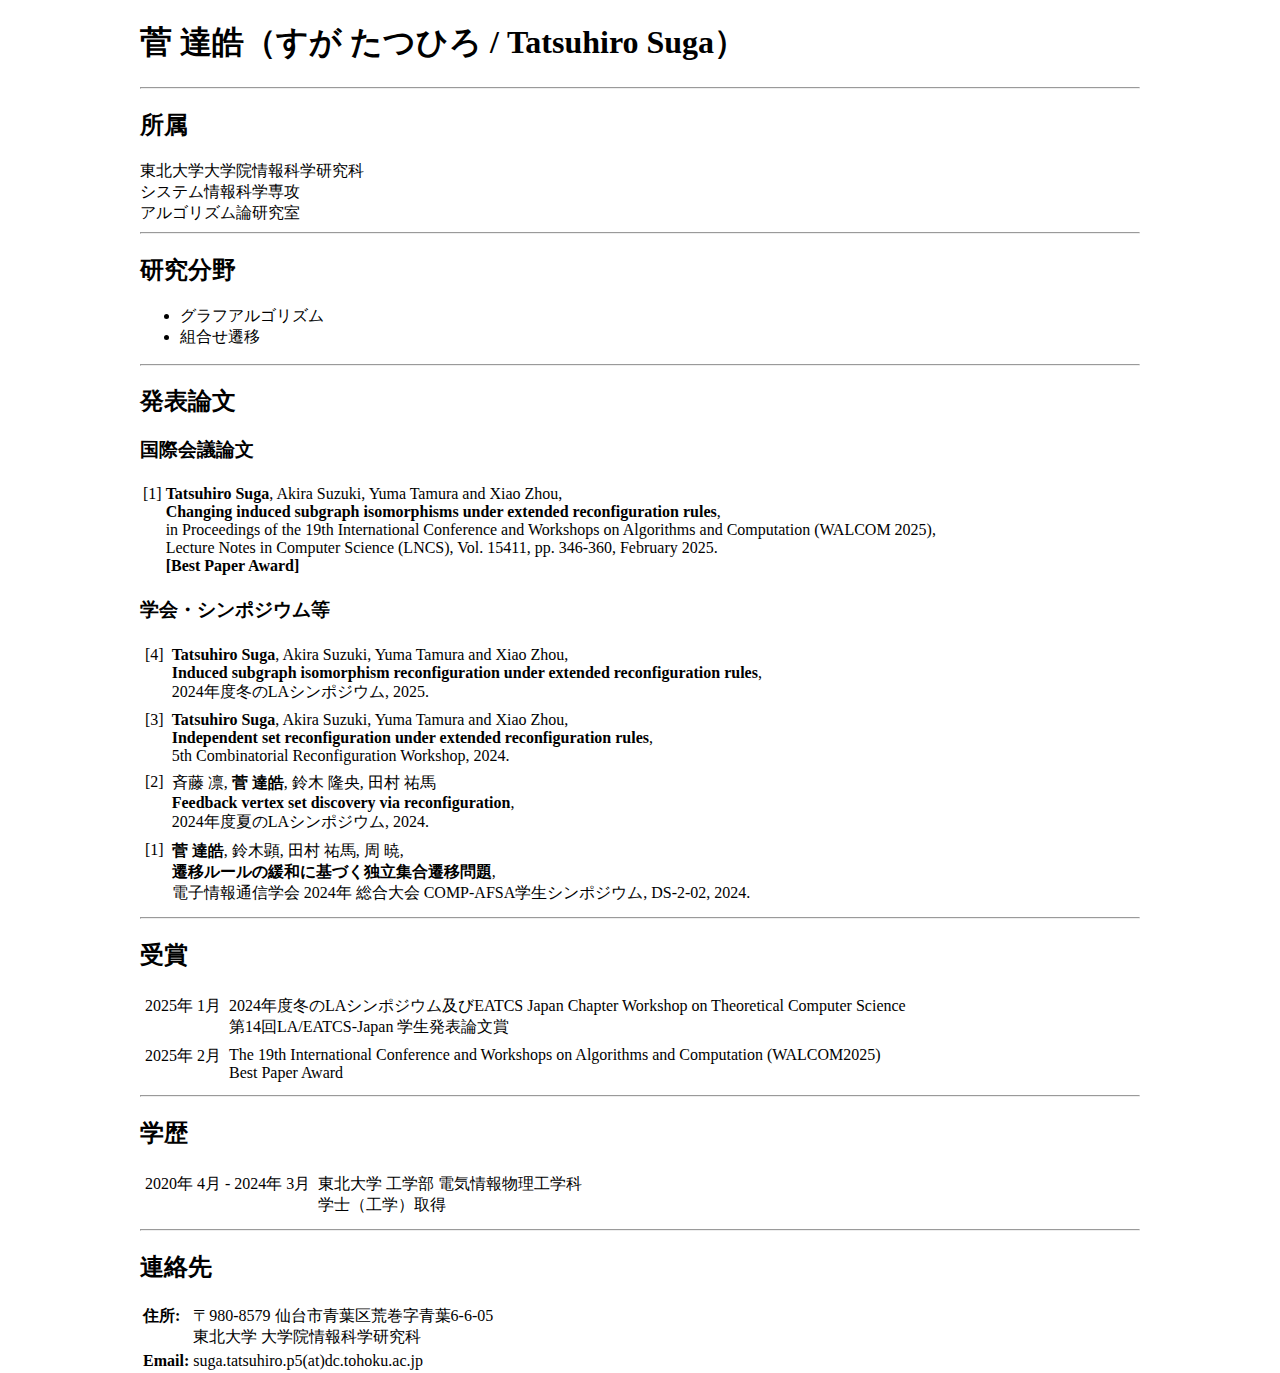
<file: index.html>
<!doctype html>
<html lang="en-us" dir="ltr">
    <head>
        <meta charset="utf-8" />
        <meta name="viewport" content="width=device-width,initial-scale=1" />
        <link rel="stylesheet" href="mypage.css">
        <title>菅 達皓（すが たつひろ / Tatsuhiro Suga）のウェブサイト</title>
    </head>
    <body leftmargin="50" rightmargin="50" class="auto">
        <div class="content">
            <header>
                <div class=header><h1 class=header-title>菅 達皓（すが たつひろ / Tatsuhiro Suga）</h1><div class=flex></div></div>
            </header>
            <hr>
            <main class="main">
                <h2>所属</h2>
                <div class="profile_container">
                    東北大学大学院情報科学研究科<br>
                    システム情報科学専攻<br>
                    アルゴリズム論研究室
                </div>
                <hr>
                <h2>研究分野</h2>
                <div>
                    <ul>
                        <li>グラフアルゴリズム</li>
                        <li>組合せ遷移</li>
                    </ul>
                </div>
                <hr>
                <h2>発表論文</h2>
                <h3>国際会議論文</h3>
                <table>
                    <tbody>
                        <tr valign="top">
                            <td>[1]</td>
                            <td>
                                <b>Tatsuhiro Suga</b>, Akira Suzuki, Yuma Tamura and Xiao Zhou,<br>
                                <b>Changing induced subgraph isomorphisms under extended reconfiguration rules</b>,<br>
                                in Proceedings of the 19th International Conference and Workshops on Algorithms and Computation (WALCOM 2025),<br>
                                Lecture Notes in Computer Science (LNCS), Vol. 15411, pp. 346-360, February 2025.<br>
                                <b>[Best Paper Award]</b>
                            </td>
                        </tr>
                    </tbody>
                </table>
                <h3>学会・シンポジウム等</h3>
                <table cellpadding="3">
                    <tbody>
                        <tr valign="top">
                            <td>[4]</td>
                            <td>
                                <b>Tatsuhiro Suga</b>, Akira Suzuki, Yuma Tamura and Xiao Zhou,<br>
                                <b>Induced subgraph isomorphism reconfiguration under extended reconfiguration rules</b>,<br>
                                2024年度冬のLAシンポジウム, 2025.
                            </td>
                        </tr>
                        <tr valign="top">
                            <td>[3]</td>
                            <td>
                                <b>Tatsuhiro Suga</b>, Akira Suzuki, Yuma Tamura and Xiao Zhou,<br>
                                <b>Independent set reconfiguration under extended reconfiguration rules</b>,<br>
                                5th Combinatorial Reconfiguration Workshop, 2024.
                            </td>
                        </tr>
                        <tr valign="top">
                            <td>[2]</td>
                            <td>
                                斉藤 凛, <b>菅 達皓</b>, 鈴木 隆央, 田村 祐馬<br>
                                <b>Feedback vertex set discovery via reconfiguration</b>,<br>
                                2024年度夏のLAシンポジウム, 2024.
                            </td>
                        </tr>
                        <tr valign="top">
                            <td>[1]</td>
                            <td>
                                <b>菅 達皓</b>, 鈴木顕, 田村 祐馬, 周 暁,<br>
                                <b>遷移ルールの緩和に基づく独立集合遷移問題</b>,<br>
                                電子情報通信学会 2024年 総合大会 COMP-AFSA学生シンポジウム, DS-2-02, 2024.
                            </td>
                        </tr>
                    </tbody>
                </table>
                <hr>
                <h2>受賞</h2>
                <table cellpadding="3">
                    <tbody>
                        <tr valign="top">
                            <td>2025年 1月</td>
                            <td>2024年度冬のLAシンポジウム及びEATCS Japan Chapter Workshop on Theoretical Computer Science<br>
                                第14回LA/EATCS-Japan 学生発表論文賞
                            </td>
                        </tr>
                        <tr valign="top">
                            <td>2025年 2月</td>
                            <td>
                                The 19th International Conference and Workshops on Algorithms and Computation (WALCOM2025)<br>
                                Best Paper Award
                            </td>
                        </tr>
                    </tbody>
                </table>
                <hr>

                <h2>学歴</h2>
                <table cellpadding="3">
                    <tbody>
                        <tr valign="top">
                            <td>2020年 4月 - 2024年 3月</td>
                            <td>
                                東北大学 工学部 電気情報物理工学科<br>
                                学士（工学）取得
                            </td>
                        </tr>
                    </tbody>
                </table>
                <hr>

                <h2>連絡先</h2>
                <table>
                    <tbody>
                        <tr valign="top">
                            <td><b>住所:</td>
                            <td>
                                〒980-8579 仙台市青葉区荒巻字青葉6-6-05<br>
                                東北大学 大学院情報科学研究科
                            </td>
                        </tr>
                        <tr valign="top">
                            <td><b>Email:</td>
                            <td>
                                suga.tatsuhiro.p5(at)dc.tohoku.ac.jp
                            </td>
                        </tr>
                    </tbody>
                </table>

            </main>
        </div>
    </body>
</file>
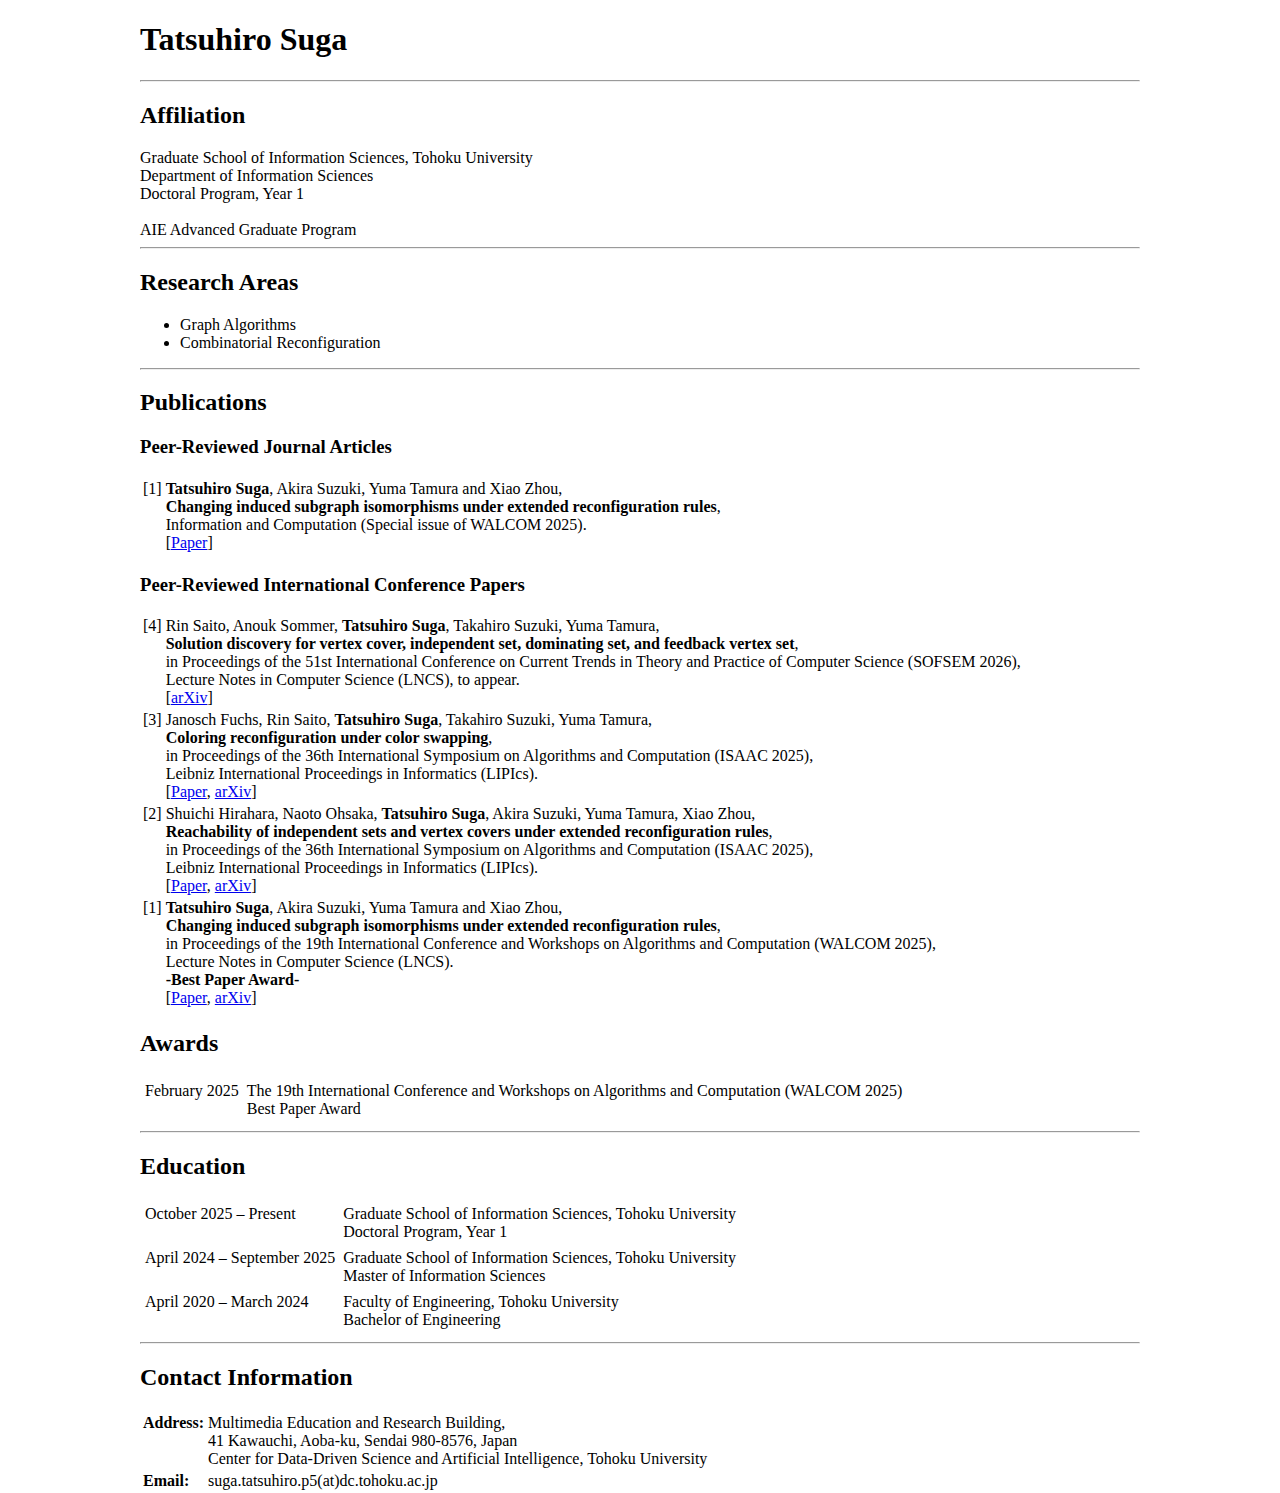
<file: english.html>
<!doctype html>
<html lang="en-us" dir="ltr">
    <head>
        <meta charset="utf-8" />
        <meta name="viewport" content="width=device-width,initial-scale=1" />
        <link rel="stylesheet" href="mypage.css">
        <title>Tatsuhiro Suga</title>
    </head>
    <body leftmargin="50" rightmargin="50" class="auto">
        <div class="content">
            <header>
                <div class="header">
                    <h1 class="header-title">Tatsuhiro Suga</h1>
                    <div class="flex"></div>
                </div>
            </header>

            <hr>

            <main class="main">

                <h2>Affiliation</h2>
                <div class="profile_container">
                    Graduate School of Information Sciences, Tohoku University<br>
                    Department of Information Sciences<br>
                    Doctoral Program, Year 1<br>
                    <br>
                    AIE Advanced Graduate Program
                </div>

                <hr>

                <h2>Research Areas</h2>
                <div>
                    <ul>
                        <li>Graph Algorithms</li>
                        <li>Combinatorial Reconfiguration</li>
                    </ul>
                </div>

                <hr>

                <h2>Publications</h2>

                <h3>Peer-Reviewed Journal Articles</h3>
                <table>
                    <tbody>
                        <tr valign="top">
                            <td>[1]</td>
                            <td>
                                <b>Tatsuhiro Suga</b>, Akira Suzuki, Yuma Tamura and Xiao Zhou,<br>
                                <b>Changing induced subgraph isomorphisms under extended reconfiguration rules</b>,<br>
                                Information and Computation (Special issue of WALCOM 2025).<br>
                                [<a href="https://www.sciencedirect.com/science/article/pii/S0890540125001038?via%3Dihub">Paper</a>]
                            </td>
                        </tr>
                    </tbody>
                </table>

                <h3>Peer-Reviewed International Conference Papers</h3>
                <table>
                    <tbody>
                        <tr valign="top">
                            <td>[4]</td>
                            <td>
                                Rin Saito, Anouk Sommer, <b>Tatsuhiro Suga</b>, Takahiro Suzuki, Yuma Tamura,<br>
                                <b>Solution discovery for vertex cover, independent set, dominating set, and feedback vertex set</b>,<br>
                                in Proceedings of the 51st International Conference on Current Trends in Theory and Practice of Computer Science (SOFSEM 2026),<br>
                                Lecture Notes in Computer Science (LNCS), to appear.<br>
                                [<a href="https://arxiv.org/abs/2511.23012">arXiv</a>]
                            </td>
                        </tr>

                        <tr valign="top">
                            <td>[3]</td>
                            <td>
                                Janosch Fuchs, Rin Saito, <b>Tatsuhiro Suga</b>, Takahiro Suzuki, Yuma Tamura,<br>
                                <b>Coloring reconfiguration under color swapping</b>,<br>
                                in Proceedings of the 36th International Symposium on Algorithms and Computation (ISAAC 2025),<br>
                                Leibniz International Proceedings in Informatics (LIPIcs).<br>
                                [<a href="https://drops.dagstuhl.de/entities/document/10.4230/LIPIcs.ISAAC.2025.33">Paper</a>, <a href="https://arxiv.org/abs/2511.06473">arXiv</a>]
                            </td>
                        </tr>

                        <tr valign="top">
                            <td>[2]</td>
                            <td>
                                Shuichi Hirahara, Naoto Ohsaka, <b>Tatsuhiro Suga</b>, Akira Suzuki, Yuma Tamura, Xiao Zhou,<br>
                                <b>Reachability of independent sets and vertex covers under extended reconfiguration rules</b>,<br>
                                in Proceedings of the 36th International Symposium on Algorithms and Computation (ISAAC 2025),<br>
                                Leibniz International Proceedings in Informatics (LIPIcs).<br>
                                [<a href="https://drops.dagstuhl.de/entities/document/10.4230/LIPIcs.ISAAC.2025.39">Paper</a>, <a href="https://arxiv.org/abs/2510.24226">arXiv</a>]
                            </td>
                        </tr>

                        <tr valign="top">
                            <td>[1]</td>
                            <td>
                                <b>Tatsuhiro Suga</b>, Akira Suzuki, Yuma Tamura and Xiao Zhou,<br>
                                <b>Changing induced subgraph isomorphisms under extended reconfiguration rules</b>,<br>
                                in Proceedings of the 19th International Conference and Workshops on Algorithms and Computation (WALCOM 2025),<br>
                                Lecture Notes in Computer Science (LNCS).<br>
                                <b>-Best Paper Award-</b><br>
                                [<a href="https://link.springer.com/chapter/10.1007/978-981-96-2845-2_22">Paper</a>, <a href="https://arxiv.org/abs/2501.14450">arXiv</a>]
                            </td>
                        </tr>
                    </tbody>
                </table>

                <h2>Awards</h2>
                <table cellpadding="3">
                    <tbody>
                        <tr valign="top">
                            <td>February 2025</td>
                            <td>
                                The 19th International Conference and Workshops on Algorithms and Computation (WALCOM 2025)<br>
                                Best Paper Award
                            </td>
                        </tr>
                    </tbody>
                </table>

                <hr>

                <h2>Education</h2>
                <table cellpadding="3">
                    <tbody>
                        <tr valign="top">
                            <td>October 2025 – Present</td>
                            <td>
                                Graduate School of Information Sciences, Tohoku University<br>
                                Doctoral Program, Year 1
                            </td>
                        </tr>

                        <tr valign="top">
                            <td>April 2024 – September 2025</td>
                            <td>
                                Graduate School of Information Sciences, Tohoku University<br>
                                Master of Information Sciences
                            </td>
                        </tr>

                        <tr valign="top">
                            <td>April 2020 – March 2024</td>
                            <td>
                                Faculty of Engineering, Tohoku University<br>
                                Bachelor of Engineering
                            </td>
                        </tr>
                    </tbody>
                </table>

                <hr>

                <h2>Contact Information</h2>
                <table>
                    <tbody>
                        <tr valign="top">
                            <td><b>Address:</b></td>
                            <td>
                                Multimedia Education and Research Building,<br>
                                41 Kawauchi, Aoba-ku, Sendai 980-8576, Japan<br>
                                Center for Data-Driven Science and Artificial Intelligence,
                                Tohoku University
                            </td>
                        </tr>

                        <tr valign="top">
                            <td><b>Email:</b></td>
                            <td>
                                suga.tatsuhiro.p5(at)dc.tohoku.ac.jp
                            </td>
                        </tr>
                    </tbody>
                </table>

            </main>
        </div>
    </body>
</html>
</file>
<file: mypage.css>
body {
    width: 1000px;
    margin: auto;
}
</file>
